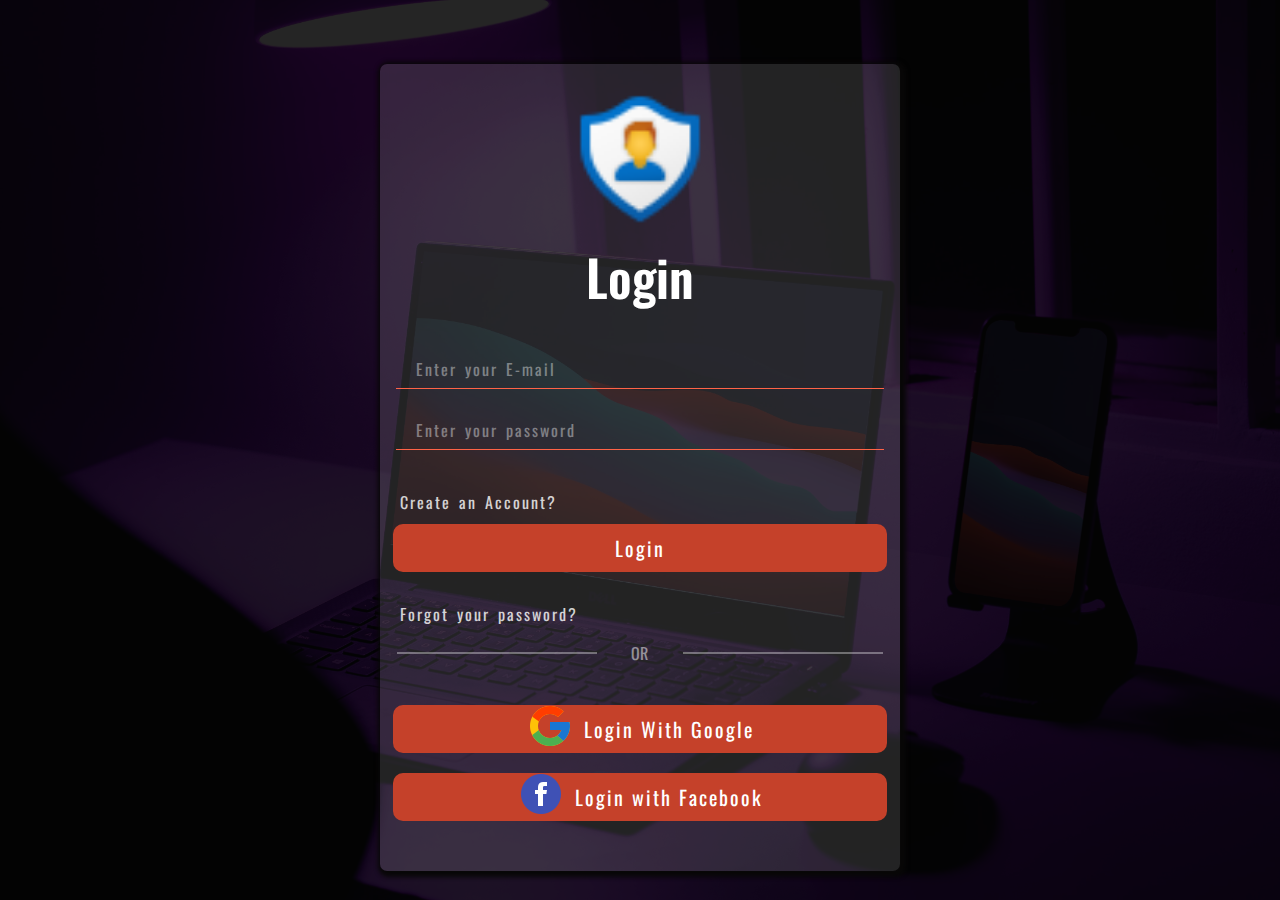
<file: index.html>
<!DOCTYPE html>
<html lang="en">

<head>
    <meta charset="UTF-8">
    <meta http-equiv="X-UA-Compatible" content="IE=edge">
    <meta name="viewport" content="width=device-width, initial-scale=1.0">
    <title> Login </title>
    <link rel="stylesheet" href="style.css">
</head>

<body>
    <section class="login">
        <div class="container">
            <div class="content">
                <p> <img src="./icon/login-icon.png" alt=""> </p>
                <h1> Login </h1>
                <div class="form-area">
                    <form class="form-control">
                        <input type="email" name="email" id="email-field" placeholder="Enter your E-mail" required
                            class="input-area">

                        <input type="password" name="password" id="password-field" placeholder="Enter your password"
                            required class="input-area">
                        <p> <a href='./Registration/Registration.html'> Create an Account? </a> </p>
                        <input id="login-btn" type="submit" value="Login" class="login-btn">
                        <p> <a href="./ResetPassword/Resetpassword.html"> Forgot your password? </a> </p>
                    </form>
                    <div class="line">
                        <div class="line-1"></div> OR
                        <div class="line-2"> </div>
                    </div>
                    <div class="social-login">
                        <button class="google__login-btn"> <i> <img src="./icon/google.png" alt=""> </i> Login With
                            Google </button>
                        <button class="facebook__login-btn"> <i> <img src="./icon/facebook.png" alt=""> </i> Login with
                            Facebook </button>
                    </div>
                </div>
            </div>
        </div>
    </section>
</body>

</html>
</file>
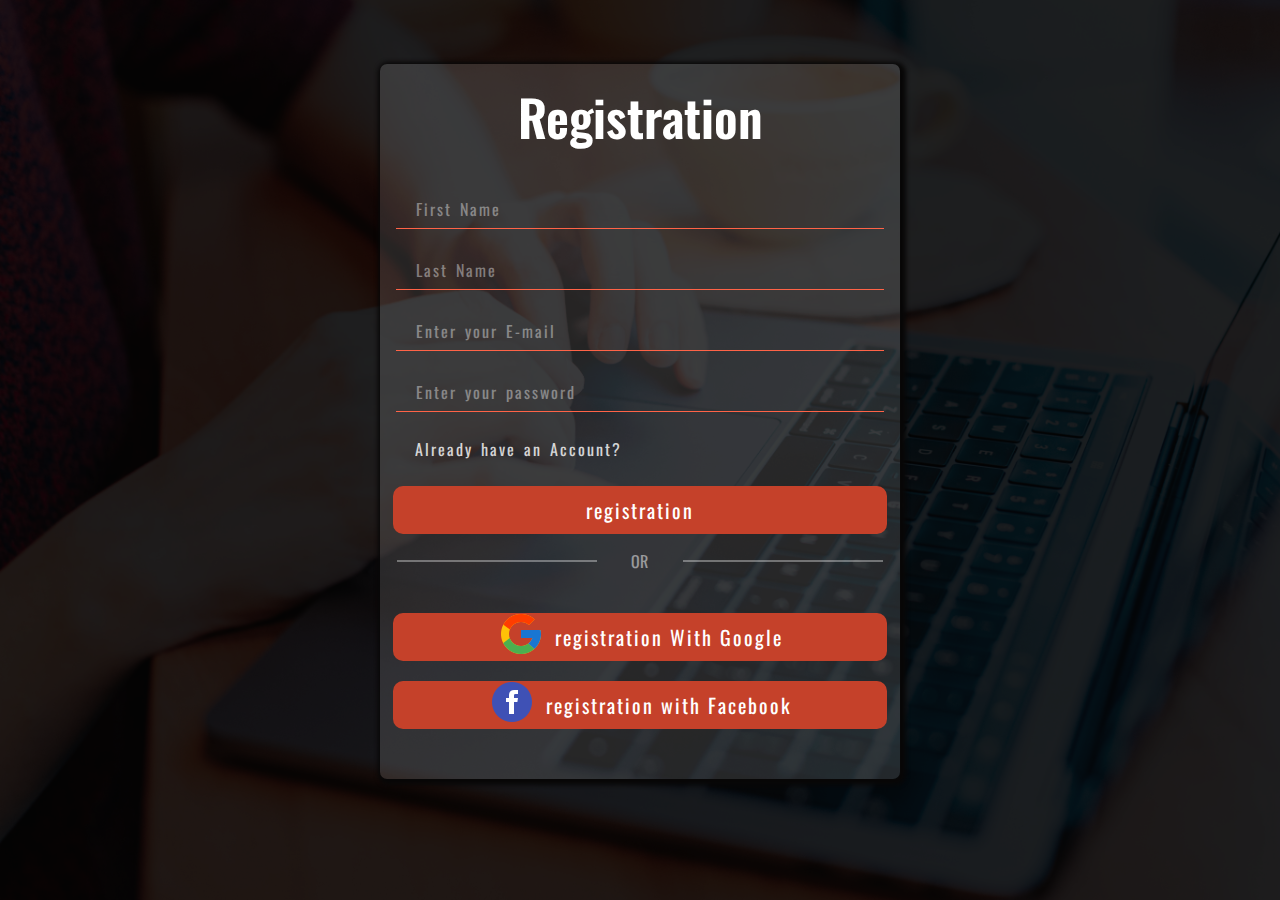
<file: Registration/Registration.html>
<!DOCTYPE html>
<html lang="en">
<head>
    <meta charset="UTF-8">
    <meta http-equiv="X-UA-Compatible" content="IE=edge">
    <meta name="viewport" content="width=device-width, initial-scale=1.0">
    <title> registration </title> 
    <link rel="stylesheet" href="Registration.css">
</head>
<body>
    <section class="registration">
        <div class="container">
           <div class="content">
            
            <h1> Registration  </h1>
            <div class="form-area">
                <!-- =======first  name======== -->
                <form class="form-control">
                    <input type="name" name="name" id="" placeholder="First Name" required class="input-area">
                        <!-- =======last  name======== -->
                    <input type="name" name="name" id="" placeholder="Last Name" required class="input-area">
                        <!-- =======email  name======== -->
                    <input type="email" name="email" id="email-field" placeholder="Enter your E-mail" required class="input-area">
                        <!-- ======= password  name======== -->
                    <input type="password" name="password" id="password-field" placeholder="Enter your password" required class="input-area">

                    <p> <a href=../index.html> Already have an Account? </a> </p>
                        <!-- =======button======== -->
                    <input id="registration-btn" type="submit" value="registration" class="registration-btn">
                </form>
                <div class="line">
                    <div class="line-1"></div> OR 
                    <div class="line-2"> </div>
                </div>
                <div class="social-registration">
                    <button class="google__registration-btn"> <i> <img src="../icon/google.png" alt=""> </i> registration With Google </button>
                    <button class="facebook__registration-btn"> <i> <img src="../icon/facebook.png" alt=""> </i>  registration with Facebook </button>
                </div>
           </div>
            </div>
        </div>
    </section> 
    
</body>
</html>
</file>
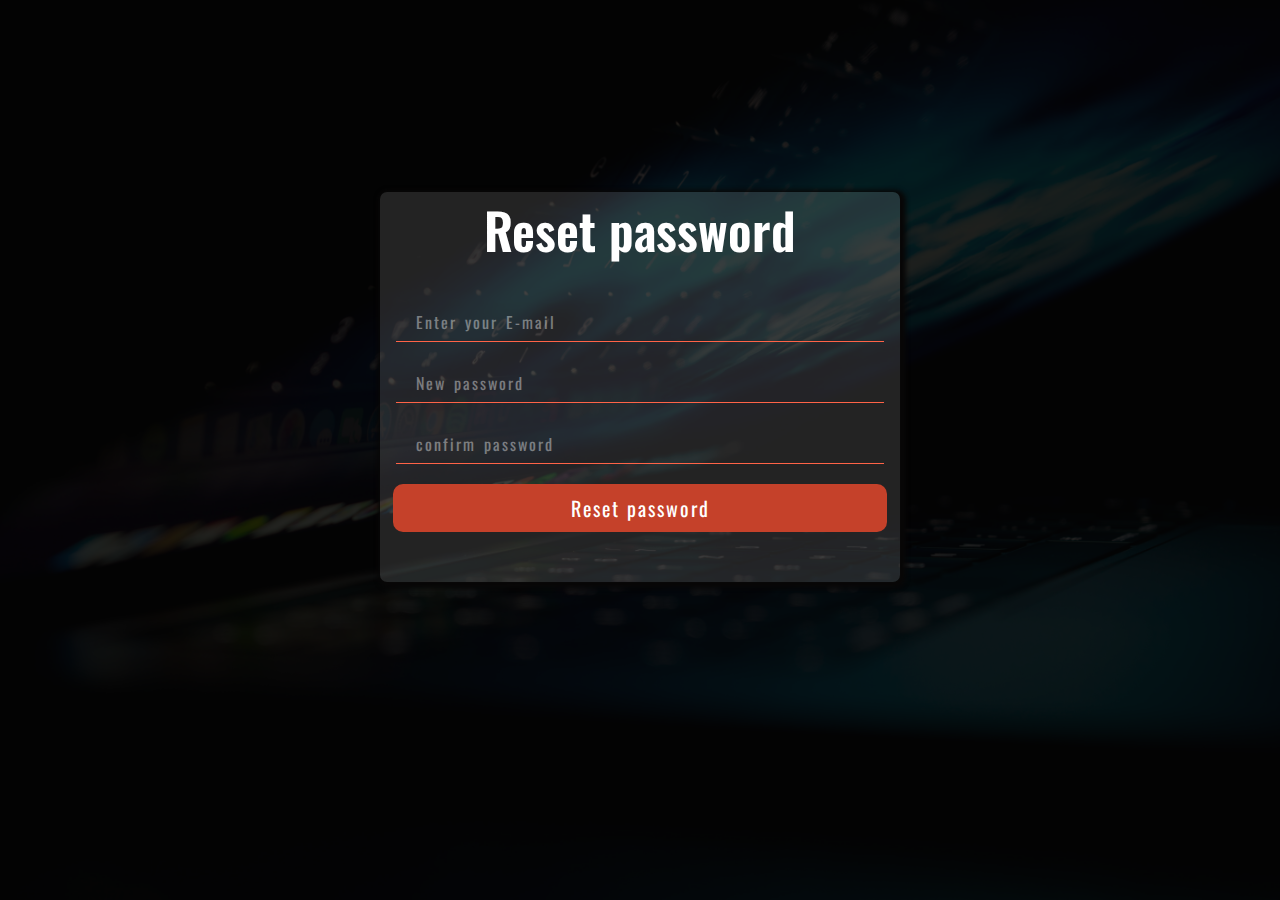
<file: ResetPassword/Resetpassword.html>
<!DOCTYPE html>
<html lang="en">

<head>
    <meta charset="UTF-8">
    <meta http-equiv="X-UA-Compatible" content="IE=edge">
    <meta name="viewport" content="width=device-width, initial-scale=1.0">
    <title> Login </title>
    <link rel="stylesheet" href="Resetpassword.css">
</head>

<body>
    <section class="login">
        <div class="container">
            <div class="content">
                <h1> Reset password </h1>
                <div class="form-area">
                    <form class="form-control">
                        <input type="email" name="email" id="email-field" placeholder="Enter your E-mail" required
                            class="input-area">
                        <input type="password" name="password" id="password-field" placeholder="New password" required
                            class="input-area">
                        <input type="password" name="password" id="password-field" placeholder="confirm password"
                            required class="input-area">
                        <input id="login-btn" type="submit" value="Reset password" class="login-btn">
                    </form>
                </div>
            </div>
        </div>
    </section>
</body>

</html>
</file>
<file: style.css>
@import url('https://fonts.googleapis.com/css2?family=Oswald:wght@400;600&display=swap');
*{
    margin: 0;
    padding: 0;
    font-family: 'Oswald', sans-serif;
}
html {
    min-height:100%;
    background:linear-gradient(0deg, rgba(0, 0, 0, 0.881), rgba(3, 3, 3, 0.936)), url('./images/img-3.jpg');
    background-size:cover;
    background-repeat: no-repeat;
    background-position: center;
    
  }
  html {
    min-height:100%;
    background:url('./images/img-3.jpg');
    background-size:cover;
    box-shadow:inset 0 0 0 2000px rgba(3, 3, 3, 0.865);
    background-repeat: no-repeat;
    background-position: center;
  }
  .login{
    width: 100%;
    height: auto;
    margin-top: 5%;
  }
  .container{
    margin: 0 auto;
    width: 520px;
    height: auto;
    background: rgba(255, 255, 255, 0.128);
    box-shadow: 2px 2px 4px 4px rgba(8, 7, 7, 0.986);
    border-radius: 7px;
  }

.content p{
    text-align: center;
    align-items: center;
    padding-top: 20px;

}  
.content p img{
    width: 150px;
    height: 150px;

}
.content h1{
    text-align: center;
    font-family: 'Oswald', sans-serif;
    font-weight: 600;
    font-size: 50px;
    /* color: rgb(197, 65, 42); */
    color: #fff;
}
.form-area{
    margin-top: 25px;
}
.form-control{
    display: flex;
    flex-direction: column;
}
.form-control .input-area{
    width: 90%;
    height: 40px;
    margin: 0 auto;
    margin-top: 10px;
    padding-left: 20px;
    border: none;
    background: transparent;
    border-bottom: 1px solid tomato;
    font-size: 17px;
    color: #fff;
    word-spacing: 2px;
    letter-spacing: 2px;
    margin-bottom: 10px;
}
::placeholder{
    font-size: 16px;
    color: #fff;
    font-weight: 400;
    opacity: 0.4;
}
input:focus {
    outline: none;
}

.form-control .login-btn{
    margin-top: 10px !important;
    border: none;
    width: 95%;
    height: 48px;
    margin: 0 auto;
    background: rgb(197, 65, 42);
    border-radius: 10px;
    font-size: 20px;
    color: #fff;
    font-weight: 400;
    cursor: pointer;
    letter-spacing: 2px;

}
.login-btn:hover{
    background: rgba(155, 55, 37, 0.642);
}
.form-control p{
    padding-left: 20px;
    margin-top: 10px;
    text-align: left;

}
.form-control p a{
    text-decoration: none;
    color: #fff;
    opacity: 0.8;
    letter-spacing: 2px;
    word-spacing: 2px;
    
}
.line{
    margin-top: 15px;
    display: flex;
    align-items: center;
    justify-content: space-around;
    color: #fff;
    opacity: 0.5;
}
.line-1, .line-2{
    height: 2px;
    width: 200px;background: #fff;
   opacity: 0.7;
}
.social-login{
  margin-top: 20px;
  padding-bottom: 50px;
  display: flex;
  flex-direction: column;
}
.social-login .google__login-btn, .facebook__login-btn{
    margin-top: 20px !important;
    border: none;
    width: 95%;
    height: 48px;
    margin: 0 auto;
    background: rgb(197, 65, 42);
    border-radius: 10px;
    font-size: 20px;
    color: #fff;
    font-weight: 400;
    cursor: pointer;
    letter-spacing: 2px;
}
.social-login button{
    display: flex;
    align-items: center;
    justify-content: center;
    gap: 10px;
}
</file>
<file: Registration/Registration.css>
@import url('https://fonts.googleapis.com/css2?family=Oswald:wght@400;600&display=swap');
*{
    margin: 0;
    padding: 0;
    font-family: 'Oswald', sans-serif;
}
html {
    min-height:100%;
    background:linear-gradient(0deg, rgba(0, 0, 0, 0.881), rgba(3, 3, 3, 0.936)), url('../images/img-1.jpg');
    background-size:cover;
    background-repeat: no-repeat;
    background-position: center;
    
  }
  html {
    min-height:100%;
    background:url('../images/img-1.jpg');
    background-size:cover;
    box-shadow:inset 0 0 0 2000px rgba(3, 3, 3, 0.865);
    background-repeat: no-repeat;
    background-position: center;
  }
  .registration{
    width: 100%;
    height: auto;
    margin-top: 5%;
  }
  .container{
    margin: 0 auto;
    width: 520px;
    height: auto;
    background: rgba(255, 255, 255, 0.128);
    box-shadow: 2px 2px 4px 4px rgba(8, 7, 7, 0.986);
    border-radius: 7px;
  }

.content h1{
    text-align: center;
    font-family: 'Oswald', sans-serif;
    padding-top: 15px;
    font-weight: 600;
    font-size: 50px;
    color: #fff;
}
.form-area{
    margin-top: 25px;
}
.form-control{
    display: flex;
    flex-direction: column;
}
.form-control .input-area{
    width: 90%;
    height: 40px;
    margin: 0 auto;
    margin-top: 10px;
    padding-left: 20px;
    border: none;
    background: transparent;
    border-bottom: 1px solid tomato;
    font-size: 17px;
    color: #fff;
    word-spacing: 2px;
    letter-spacing: 2px;
    margin-bottom: 10px;
}
::placeholder{
    font-size: 16px;
    color: #fff;
    font-weight: 400;
    opacity: 0.4;
}
input:focus {
    outline: none;
}

.form-control .registration-btn{
    margin-top: 10px !important;
    border: none;
    width: 95%;
    height: 48px;
    margin: 0 auto;
    background: rgb(197, 65, 42);
    border-radius: 10px;
    font-size: 20px;
    color: #fff;
    font-weight: 400;
    cursor: pointer;
    letter-spacing: 2px;

}
.registration-btn:hover{
    background: rgba(155, 55, 37, 0.642);
}
.form-control p{
    padding-left: 20px;
    margin: 15px 15px;
    text-align: left;

}
.form-control p a{
    text-decoration: none;
    color: #fff;
    opacity: 0.8;
    letter-spacing: 2px;
    word-spacing: 2px;
    
}
.line{
    margin-top: 15px;
    display: flex;
    align-items: center;
    justify-content: space-around;
    color: #fff;
    opacity: 0.5;
}
.line-1, .line-2{
    height: 2px;
    width: 200px;background: #fff;
   opacity: 0.7;
}
.social-registration{
  margin-top: 20px;
  padding-bottom: 50px;
  display: flex;
  flex-direction: column;
}
.social-registration .google__registration-btn, .facebook__registration-btn{
    margin-top: 20px !important;
    border: none;
    width: 95%;
    height: 48px;
    margin: 0 auto;
    background: rgb(197, 65, 42);
    border-radius: 10px;
    font-size: 20px;
    color: #fff;
    font-weight: 400;
    cursor: pointer;
    letter-spacing: 2px;
}
.social-registration button{
    display: flex;
    align-items: center;
    justify-content: center;
    gap: 10px;
}
</file>
<file: ResetPassword/Resetpassword.css>
@import url('https://fonts.googleapis.com/css2?family=Oswald:wght@400;600&display=swap');
*{
    margin: 0;
    padding: 0;
    font-family: 'Oswald', sans-serif;
}
html {
    min-height:100%;
    background:linear-gradient(0deg, rgba(0, 0, 0, 0.881), rgba(3, 3, 3, 0.936)), url('../images/img-2.jpg');
    background-size:cover;
    background-repeat: no-repeat;
    background-position: center;
    
  }
  html {
    min-height:100%;
    background:url('../images/img-2.jpg');
    background-size:cover;
    box-shadow:inset 0 0 0 2000px rgba(3, 3, 3, 0.865);
    background-repeat: no-repeat;
    background-position: center;
  }
  .login{
    width: 100%;
    height: auto;
    margin-top: 15%;
  }
  .container{
    margin: 0 auto;
    width: 520px;
    height: auto;
    background: rgba(255, 255, 255, 0.128);
    box-shadow: 2px 2px 4px 4px rgba(8, 7, 7, 0.986);
    border-radius: 7px;
  }
.content{
    padding-bottom: 50px;
}
.content p{
    text-align: center;
    align-items: center;
    padding-top: 20px;

}  
.content p img{
    width: 150px;
    height: 150px;

}
.content h1{
    text-align: center;
    font-family: 'Oswald', sans-serif;
    font-weight: 600;
    font-size: 50px;
    /* color: rgb(197, 65, 42); */
    color: #fff;
}
.form-area{
    margin-top: 25px;
}
.form-control{
    display: flex;
    flex-direction: column;
}
.form-control .input-area{
    width: 90%;
    height: 40px;
    margin: 0 auto;
    margin-top: 10px;
    padding-left: 20px;
    border: none;
    background: transparent;
    border-bottom: 1px solid tomato;
    font-size: 17px;
    color: #fff;
    word-spacing: 2px;
    letter-spacing: 2px;
    margin-bottom: 10px;
}
::placeholder{
    font-size: 16px;
    color: #fff;
    font-weight: 400;
    opacity: 0.4;
}
input:focus {
    outline: none;
}

.form-control .login-btn{
    margin-top: 10px !important;
    border: none;
    width: 95%;
    height: 48px;
    margin: 0 auto;
    background: rgb(197, 65, 42);
    border-radius: 10px;
    font-size: 20px;
    color: #fff;
    font-weight: 400;
    cursor: pointer;
    letter-spacing: 2px;
    

}
.login-btn:hover{
    background: rgba(155, 55, 37, 0.642);
}
</file>
